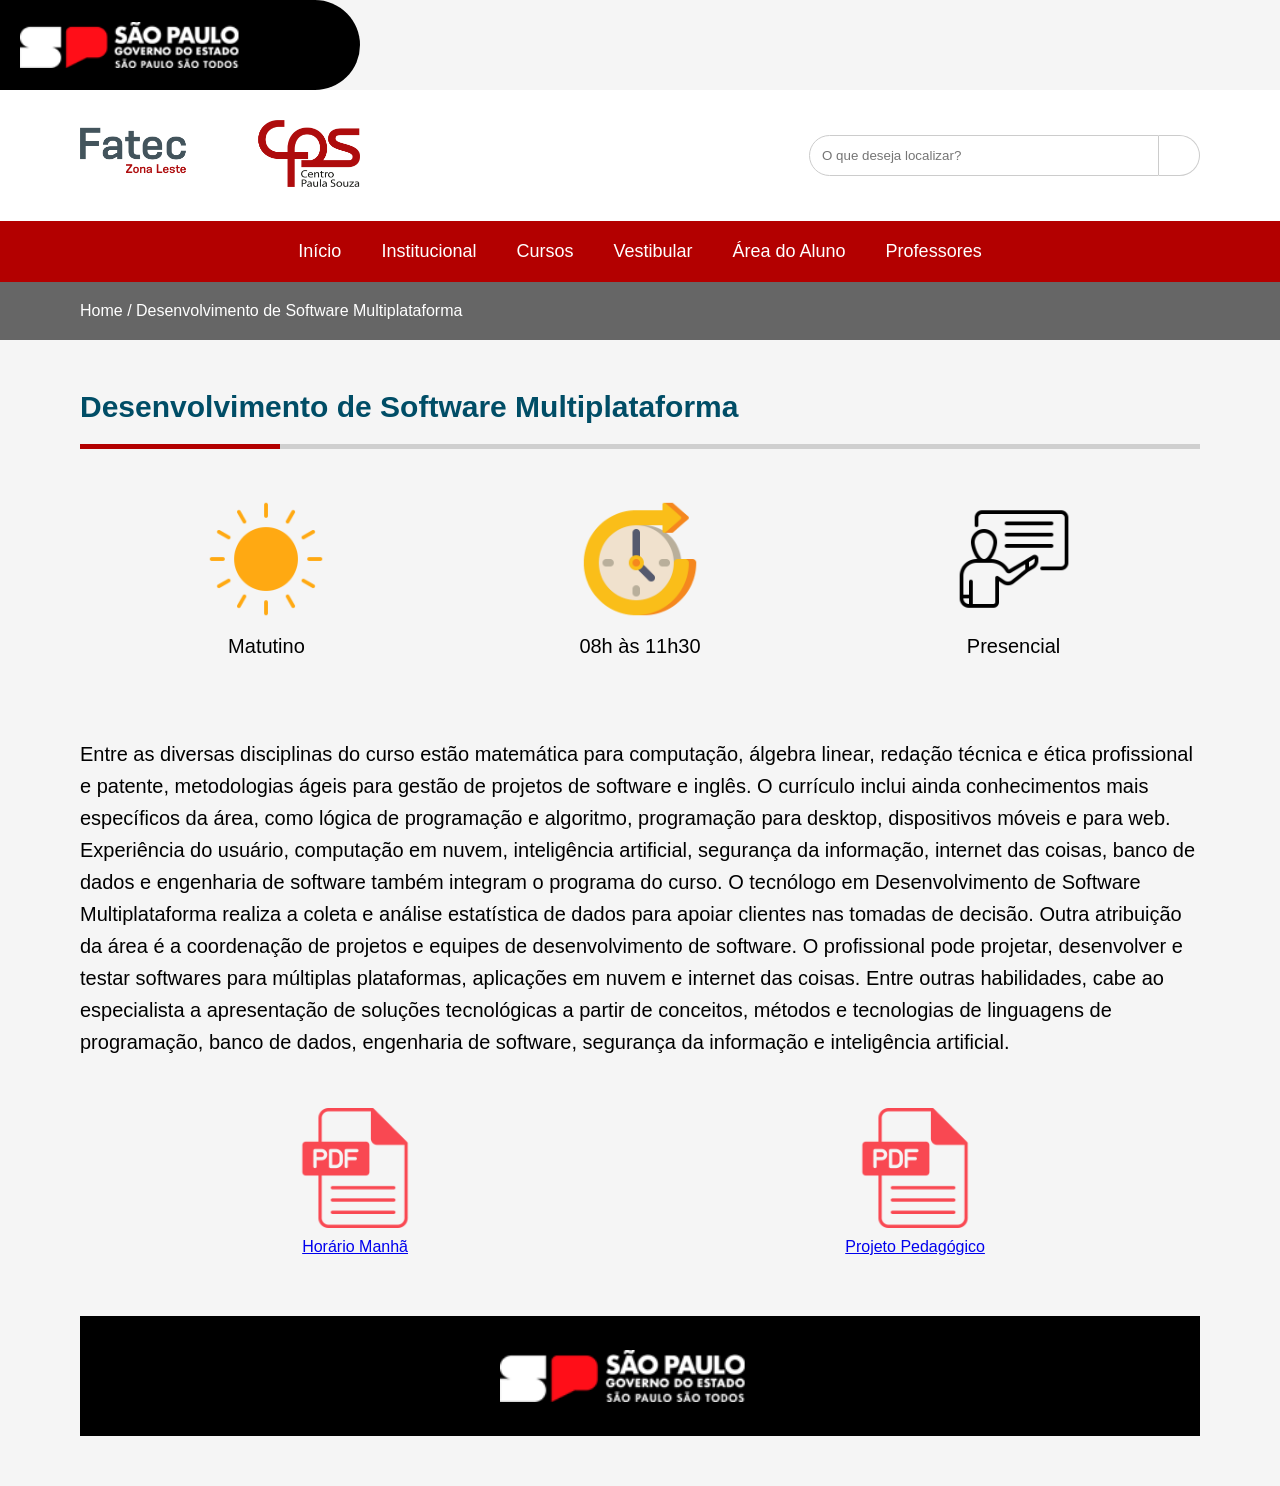
<file: 2/index.html>
<!DOCTYPE html>
<html lang="pt-br">
<head>
  <meta charset="UTF-8">
  <meta name="viewport" content="width=device-width, initial-scale=1.0">
  <title>DSM - Fatec</title>

  <link rel="stylesheet" href="style.css">

</head>

<body>

<div class="topo-governo">
    <img src="logo-governo-do-estado-sp.png" alt="Governo de São Paulo">
</div>

  <header class="topo">
    <div class="logo">
        <img src="logo-fatec_zona_leste.png" alt="Fatec">
    </div>


    <div class="busca">
      <input type="text" placeholder="O que deseja localizar?">
      <button><i class="fa-solid fa-magnifying-glass"></i></button>
    </div>
  </header>

  <nav class="menu">
    <a href="#">Início</a>
    <a href="#">Institucional</a>
    <a href="#">Cursos</a>
    <a href="#">Vestibular</a>
    <a href="#">Área do Aluno</a>
    <a href="#">Professores</a>
  </nav>

  <section class="breadcrumb">
    Home / Desenvolvimento de Software Multiplataforma
  </section>

  <main class="conteudo">

    <h2>Desenvolvimento de Software Multiplataforma</h2>

    <div class="linha">
      <div class="destaque"></div>
    </div>

    <section class="infos">

    <div class="card-info">
        <img src="ensolarado.png" alt="Período matutino">
        <p>Matutino</p>
    </div>

    <div class="card-info">
        <img src="tempo.png" alt="Horário">
        <p>08h às 11h30</p>
    </div>

    <div class="card-info">
        <img src="sala-de-aula.png" alt="Presencial">
        <p>Presencial</p>
    </div>

</section>

    <p class="texto">
      Entre as diversas disciplinas do curso estão matemática para computação, 
      álgebra linear, redação técnica e ética profissional e patente, metodologias 
      ágeis para gestão de projetos de software e inglês. O currículo inclui ainda conhecimentos 
      mais específicos da área, como lógica de programação e algoritmo, programação para desktop, 
      dispositivos móveis e para web. Experiência do usuário, computação em nuvem, inteligência artificial, 
      segurança da informação, internet das coisas, banco de dados e engenharia de software também integram 
      o programa do curso. O tecnólogo em Desenvolvimento de Software Multiplataforma realiza a coleta e análise 
      estatística de dados para apoiar clientes nas tomadas de decisão. Outra atribuição da área é a coordenação 
      de projetos e equipes de desenvolvimento de software. O profissional pode projetar, desenvolver e testar 
      softwares para múltiplas plataformas, aplicações em nuvem e internet das coisas. Entre outras habilidades, 
      cabe ao especialista a apresentação de soluções tecnológicas a partir de conceitos, métodos e tecnologias 
      de linguagens de programação, banco de dados, engenharia de software, segurança da informação e inteligência 
      artificial.
    </p>


<div class="pdf">

        <div class="pdf-item">
            <img src="pdf.png" alt="Horário">
            <a href="horario.html">Horário Manhã</a>
        </div>

        <div class="pdf-item">
            <img src="pdfP.png" alt="Projeto Pedagógico">
            <a href="pp.pdf">Projeto Pedagógico</a>
        </div>

    </div>

    <footer class="rodape">
        <img src="logo-governo-do-estado-sp.png" alt="Governo de São Paulo">
    </footer>

  </main>

</body>
</html>
</file>
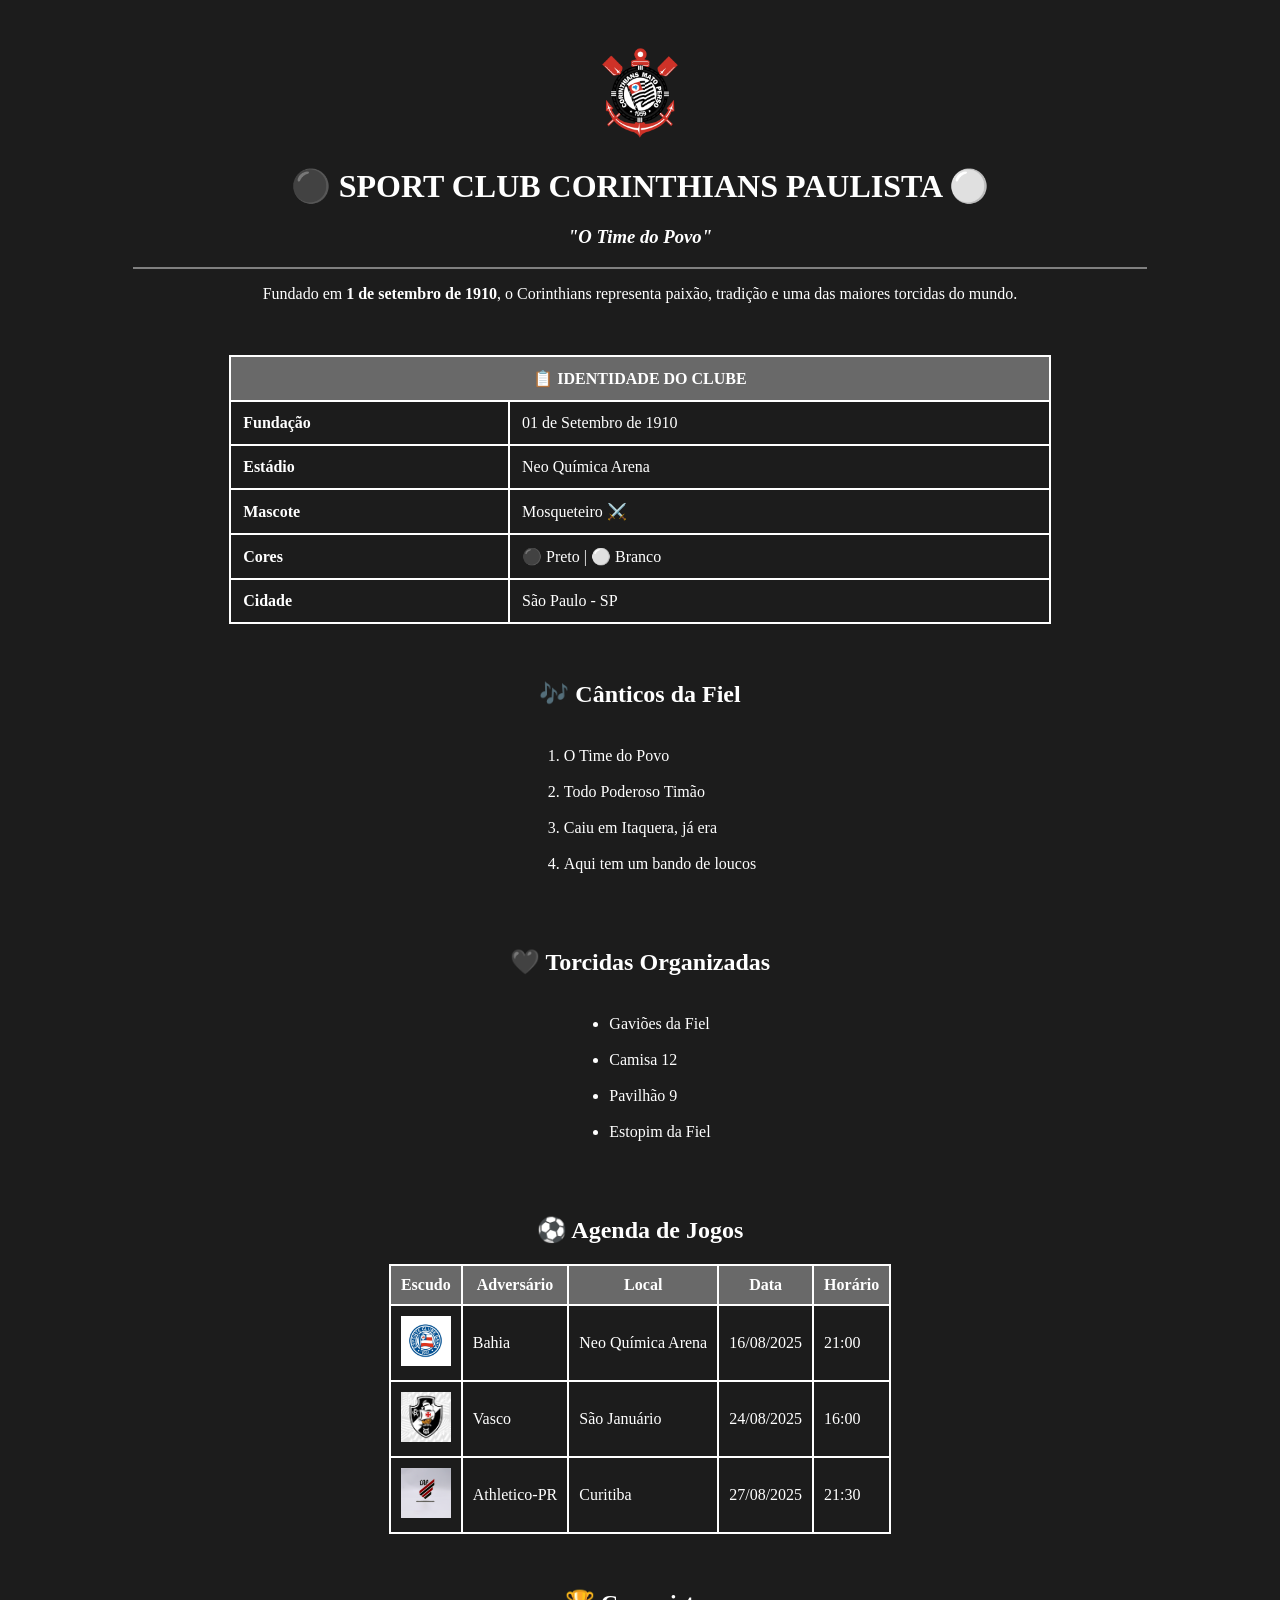
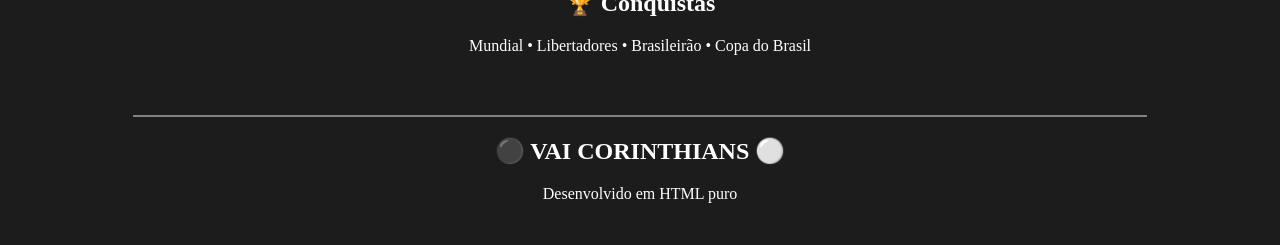
<file: 1/tabela.html>
<!DOCTYPE html>
<html lang="pt-BR">

<head>
    <meta charset="UTF-8">
    <title>Sport Club Corinthians Paulista</title>
</head>

<body bgcolor="#1C1C1C" text="white">

    <font face="Verdana">

        <center>

            <br><br>

            <img src="corinthians.png"
                 width="130"
                 alt="Corinthians">

            <h1>
                ⚫ SPORT CLUB CORINTHIANS PAULISTA ⚪
            </h1>

            <h3>
                <i>"O Time do Povo"</i>
            </h3>

            <hr width="80%" color="gray">

            <p>
                Fundado em <b>1 de setembro de 1910</b>,
                o Corinthians representa paixão, tradição
                e uma das maiores torcidas do mundo.
            </p>

        </center>

        <br><br>


        <center>

            <table border="1"
                   cellspacing="0"
                   cellpadding="12"
                   width="65%"
                   bordercolor="white">

                <tr bgcolor="#696969">
                    <th colspan="2">
                        📋 IDENTIDADE DO CLUBE
                    </th>
                </tr>

                <tr>
                    <td><b>Fundação</b></td>
                    <td>01 de Setembro de 1910</td>
                </tr>

                <tr>
                    <td><b>Estádio</b></td>
                    <td>Neo Química Arena</td>
                </tr>

                <tr>
                    <td><b>Mascote</b></td>
                    <td>Mosqueteiro ⚔️</td>
                </tr>

                <tr>
                    <td><b>Cores</b></td>
                    <td>⚫ Preto | ⚪ Branco</td>
                </tr>

                <tr>
                    <td><b>Cidade</b></td>
                    <td>São Paulo - SP</td>
                </tr>

            </table>

        </center>

        <br><br>


        <center>

            <h2>🎶 Cânticos da Fiel</h2>

            <table>
                <tr>
                    <td>

                        <ol>

                            <li>O Time do Povo</li>
                            <br>

                            <li>Todo Poderoso Timão</li>
                            <br>

                            <li>Caiu em Itaquera, já era</li>
                            <br>

                            <li>Aqui tem um bando de loucos</li>

                        </ol>

                    </td>
                </tr>
            </table>

        </center>

        <br><br>


        <center>

            <h2>🖤 Torcidas Organizadas</h2>

            <table>
                <tr>
                    <td>

                        <ul>

                            <li>Gaviões da Fiel</li>
                            <br>

                            <li>Camisa 12</li>
                            <br>

                            <li>Pavilhão 9</li>
                            <br>

                            <li>Estopim da Fiel</li>

                        </ul>

                    </td>
                </tr>
            </table>

        </center>

        <br><br>


        <center>

            <h2>⚽ Agenda de Jogos</h2>

            <table border="1"
                   cellspacing="0"
                   cellpadding="10"
                   bordercolor="white">

                <tr bgcolor="#696969">

                    <th>Escudo</th>
                    <th>Adversário</th>
                    <th>Local</th>
                    <th>Data</th>
                    <th>Horário</th>

                </tr>

                <tr>

                    <td><img src="bahia.jpeg" width="50"></td>
                    <td>Bahia</td>
                    <td>Neo Química Arena</td>
                    <td>16/08/2025</td>
                    <td>21:00</td>

                </tr>

                <tr>

                    <td><img src="vasco.jpeg" width="50"></td>
                    <td>Vasco</td>
                    <td>São Januário</td>
                    <td>24/08/2025</td>
                    <td>16:00</td>

                </tr>

                <tr>

                    <td><img src="athletico.jpeg" width="50"></td>
                    <td>Athletico-PR</td>
                    <td>Curitiba</td>
                    <td>27/08/2025</td>
                    <td>21:30</td>

                </tr>

            </table>

        </center>

        <br><br>


        <center>

            <h2>🏆 Conquistas</h2>

            <p>

                Mundial • Libertadores • Brasileirão • Copa do Brasil

            </p>

        </center>

        <br><br>


        <center>

            <hr width="80%" color="gray">

            <h2>⚫ VAI CORINTHIANS ⚪</h2>

            <p>

                Desenvolvido em HTML puro

            </p>

            <br>

        </center>

    </font>

</body>

</html>
</file>
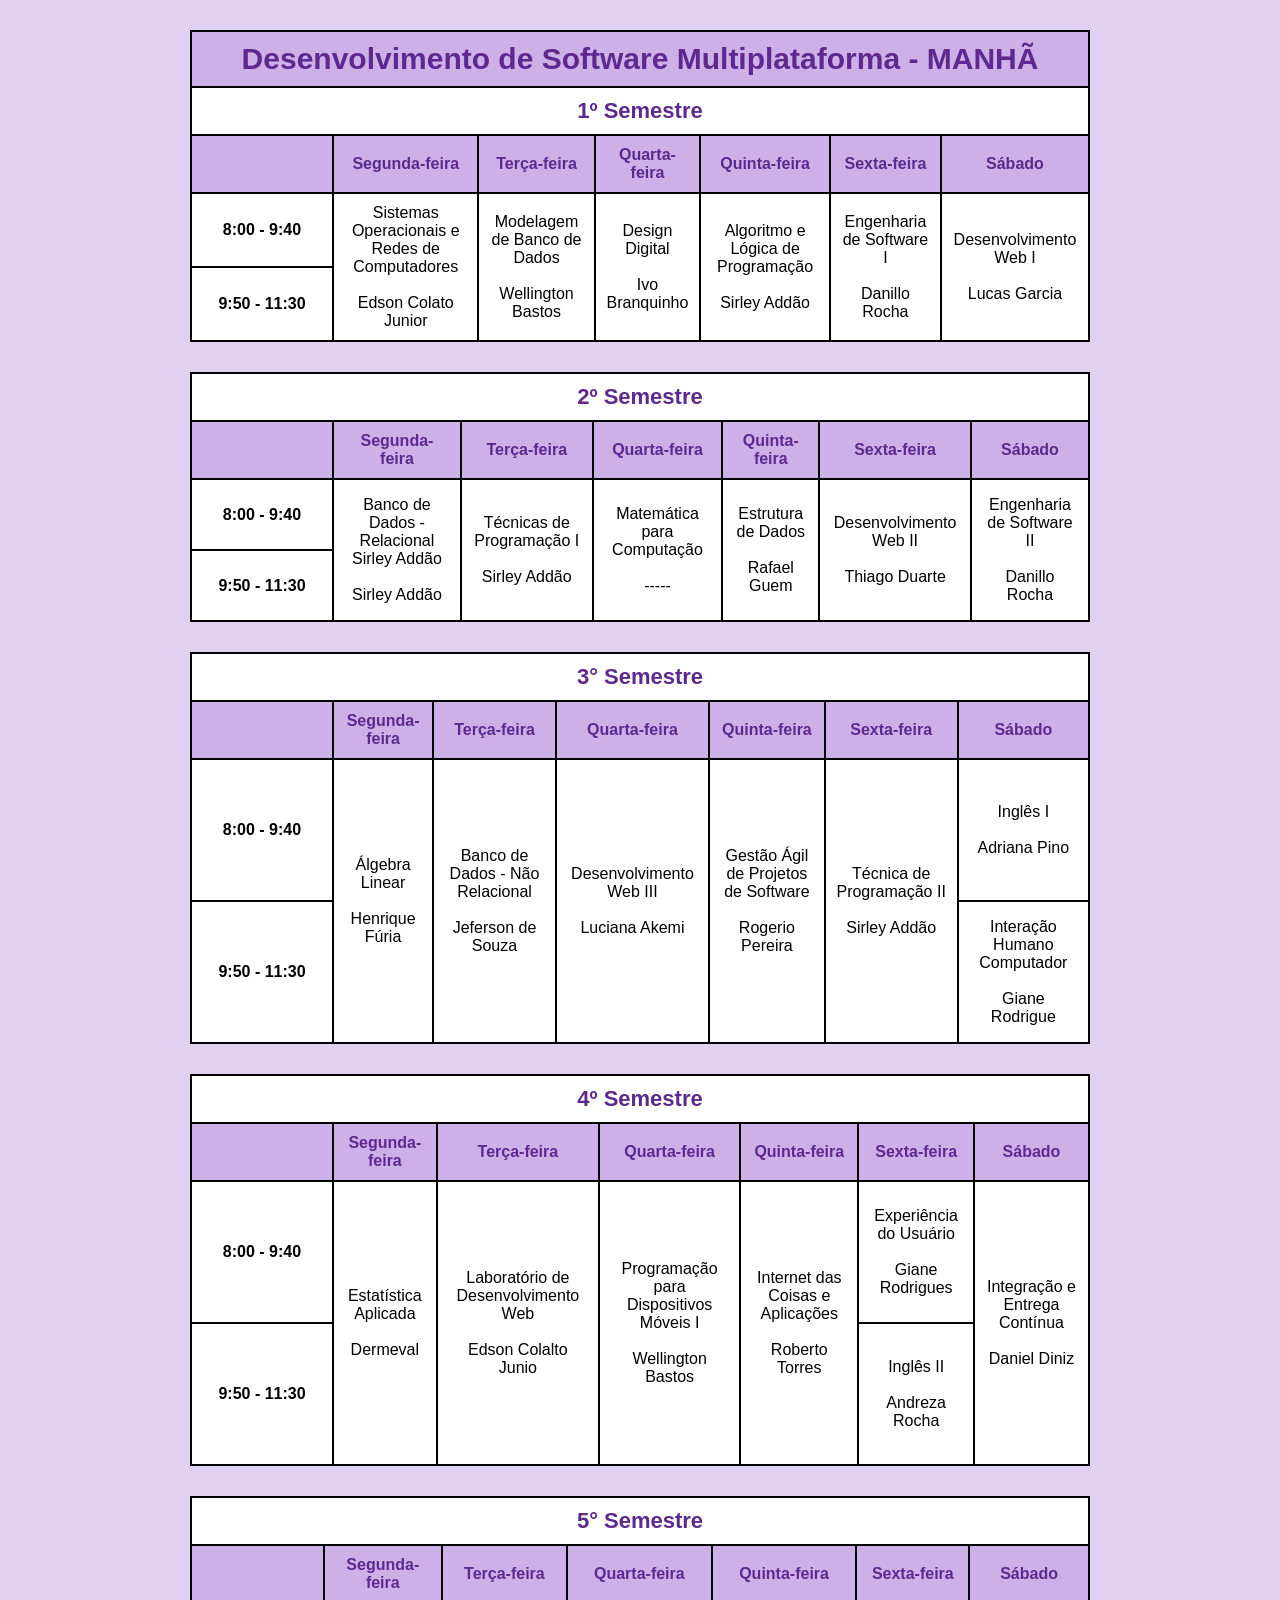
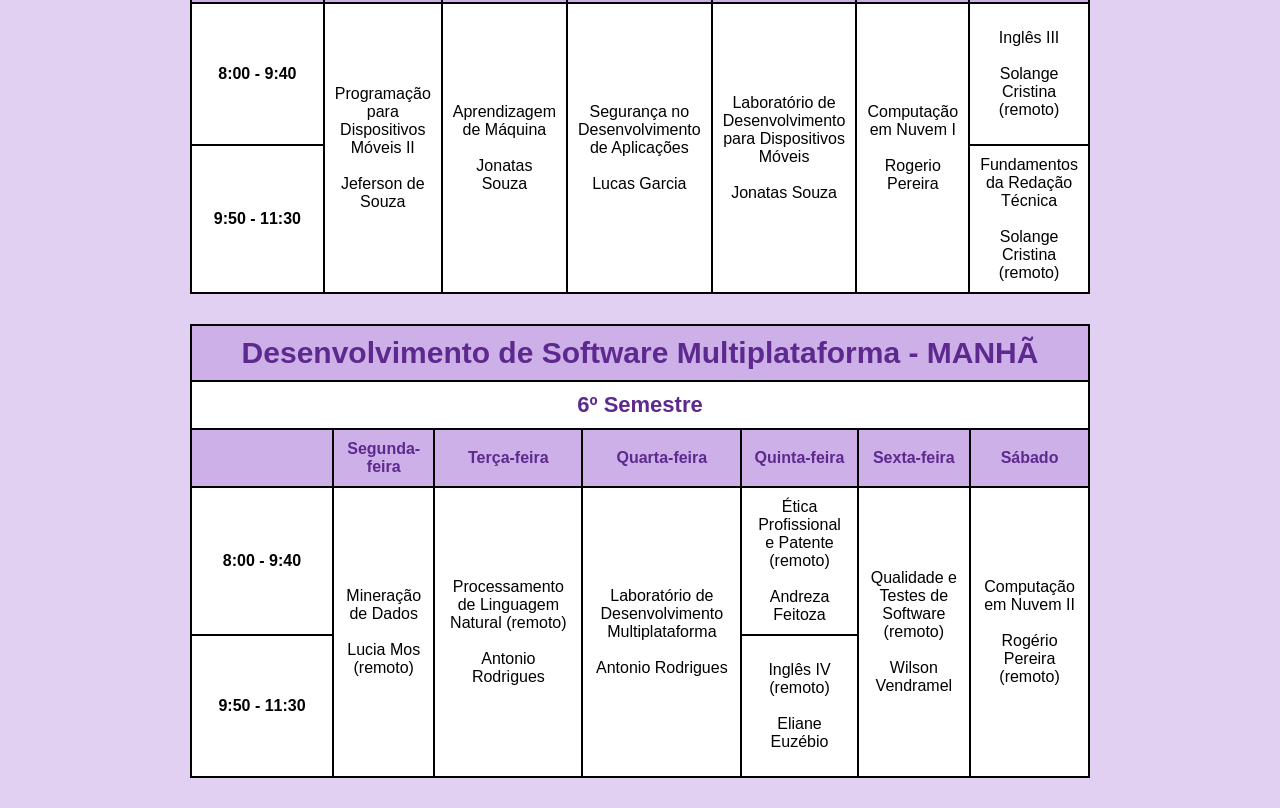
<file: 2/horario.html>
<!DOCTYPE html>
<html lang="pt-BR">
<head>
  <meta charset="UTF-8">
  <title>Grade Horária</title>

<link rel="stylesheet" href="styleHorario.css">

</head>

<body>

  <table>

    <tr>
      <th colspan="7" class="titulo">
        Desenvolvimento de Software Multiplataforma - MANHÃ
      </th>
    </tr>

    <tr>
      <th colspan="7" class="semestre">
        1º Semestre
      </th>
    </tr>

    <tr class="dias">
      <th></th>
      <th>Segunda-feira</th>
      <th>Terça-feira</th>
      <th>Quarta-feira</th>
      <th>Quinta-feira</th>
      <th>Sexta-feira</th>
      <th>Sábado</th>
    </tr>

    <tr>
      <td class="horario">
        8:00 - 9:40
      </td>

      <td rowspan="2" class="materia">
        Sistemas Operacionais e Redes de Computadores<br><br>
        Edson Colato Junior
      </td>

      <td rowspan="2" class="materia">
        Modelagem de Banco de Dados<br><br>
        Wellington Bastos
      </td>

      <td rowspan="2" class="materia">
        Design Digital<br><br>
        Ivo Branquinho
      </td>

      <td rowspan="2" class="materia">
        Algoritmo e Lógica de Programação<br><br>
        Sirley Addão
      </td>

      <td rowspan="2" class="materia">
        Engenharia de Software I<br><br>
        Danillo Rocha
      </td>

      <td rowspan="2" class="materia">
        Desenvolvimento Web I<br><br>
        Lucas Garcia
      </td>
    </tr>
    <!-- rowspan serve pra fazer a disciplina ocupar o espaço equivalente aos dois horários na coluna
     ao lado (anotanto pra lembrar) -->
    <tr>
      <td class="horario">
        9:50 - 11:30
      </td>
    </tr>
</table>

<table>
<tr>
      <th colspan="7" class="semestre">
        2º Semestre
      </th>
    </tr>

    <tr class="dias">
      <th></th>
      <th>Segunda-feira</th>
      <th>Terça-feira</th>
      <th>Quarta-feira</th>
      <th>Quinta-feira</th>
      <th>Sexta-feira</th>
      <th>Sábado</th>
    </tr>
<tr>
      <td class="horario">
        8:00 - 9:40
      </td>

      <td rowspan="2" class="materia">
        Banco de Dados - Relacional Sirley Addão<br><br>
        Sirley Addão
      </td>
        
      <td rowspan="2" class="materia">
       Técnicas de Programação I<br><br>
        Sirley Addão 
      </td>

      <td rowspan="2" class="materia">
        Matemática para Computação <br><br>
        -----
      </td>

      <td rowspan="2" class="materia">
        Estrutura de Dados<br><br>
        Rafael Guem 
      </td>

      <td rowspan="2" class="materia">
        Desenvolvimento Web II<br><br>
        Thiago Duarte 
      </td>


      <td rowspan="2" class="materia">
        Engenharia de Software II<br><br>
        Danillo Rocha
      </td>
    </tr>
<tr>
      <td class="horario">
        9:50 - 11:30
      </td>
    </tr>



  </table>

<table>
<tr>
      <th colspan="7" class="semestre">
        3° Semestre
      </th>
    </tr>

    <tr class="dias">
      <th></th>
      <th>Segunda-feira</th>
      <th>Terça-feira</th>
      <th>Quarta-feira</th>
      <th>Quinta-feira</th>
      <th>Sexta-feira</th>
      <th>Sábado</th>
    </tr>
<tr>
      <td class="horario">
        8:00 - 9:40
      </td>

      
      <td rowspan="2" class="materia">
        Álgebra Linear<br><br>
        Henrique Fúria
      </td>
        
      <td rowspan="2" class="materia">
       Banco de Dados - Não Relacional<br><br>
       Jeferson de Souza 

      </td>

      <td rowspan="2" class="materia">
        Desenvolvimento Web III<br><br>
        Luciana Akemi

      </td>

      <td rowspan="2" class="materia">
        Gestão Ágil de Projetos de Software<br><br>
        Rogerio Pereira

      </td>

      <td rowspan="2" class="materia">
        Técnica de Programação II<br><br>
        Sirley Addão 
      </td>

      <td class="materia">
        Inglês I <br><br>
        Adriana Pino
      </td>

      
    </tr>
    <tr>
      <td class="horario">
        9:50 - 11:30
      </td>
      <td rowspan="1"class="materia">
        Interação Humano Computador<br><br>
        Giane Rodrigue
      </td>
    </tr>



  </table>

  <table>
<tr>
      <th colspan="7" class="semestre">
        4º Semestre
      </th>
    </tr>

    <tr class="dias">
      <th></th>
      <th>Segunda-feira</th>
      <th>Terça-feira</th>
      <th>Quarta-feira</th>
      <th>Quinta-feira</th>
      <th>Sexta-feira</th>
      <th>Sábado</th>
    </tr>
<tr>
      <td class="horario">
        8:00 - 9:40
      </td>

      <td rowspan="2" class="materia">
        Estatística Aplicada<br><br>	
        Dermeval 

      </td>
        
      <td rowspan="2" class="materia">
       Laboratório de Desenvolvimento Web<br><br>
       Edson Colalto Junio
      </td>

      <td rowspan="2" class="materia">
        Programação para Dispositivos Móveis I<br><br>
        Wellington Bastos

      </td>

      <td rowspan="2" class="materia">
        Internet das Coisas e Aplicações<br><br>
        Roberto Torres 
      </td>

      <td class="materia">
        Experiência do Usuário<br><br>
        Giane Rodrigues
      </td>


      <td rowspan="2" class="materia">
        Integração e Entrega Contínua<br><br>
        Daniel Diniz 
      </td>
    </tr>
<tr>
      <td class="horario">
        9:50 - 11:30
      </td>
      <td class="materia">
        Inglês II<br><br>
        Andreza Rocha 
      </td>
    </tr>



  </table>

  <table>
<tr>
      <th colspan="7" class="semestre">
        5° Semestre
      </th>
    </tr>

    <tr class="dias">
      <th></th>
      <th>Segunda-feira</th>
      <th>Terça-feira</th>
      <th>Quarta-feira</th>
      <th>Quinta-feira</th>
      <th>Sexta-feira</th>
      <th>Sábado</th>
    </tr>
<tr>
      <td class="horario">
        8:00 - 9:40
      </td>

      
      <td rowspan="2" class="materia">
        Programação para Dispositivos Móveis II <br><br>
        Jeferson de Souza
      </td>
        
      <td rowspan="2" class="materia">
       Aprendizagem de Máquina <br><br>
       Jonatas Souza 

      </td>

      <td rowspan="2" class="materia">
        Segurança no Desenvolvimento de Aplicações <br><br>
        Lucas Garcia 

      </td>

      <td rowspan="2" class="materia">
        Laboratório de Desenvolvimento para Dispositivos Móveis<br><br>
        Jonatas Souza

      </td>

      <td rowspan="2" class="materia">
        Computação em Nuvem I<br><br>
        Rogerio Pereira
      </td>

      <td class="materia">
        Inglês III <br><br>
        Solange Cristina (remoto)
      </td>

      
    </tr>
    <tr>
      <td class="horario">
        9:50 - 11:30
      </td>
      <td rowspan="1"class="materia">
        Fundamentos da Redação Técnica <br><br>
        Solange Cristina (remoto)
      </td>
    </tr>



  </table>

  <table>

    <tr>
      <th colspan="7" class="titulo">
        Desenvolvimento de Software Multiplataforma - MANHÃ
      </th>
    </tr>

    <tr>
      <th colspan="7" class="semestre">
        6º Semestre
      </th>
    </tr>

    <tr class="dias">
      <th></th>
      <th>Segunda-feira</th>
      <th>Terça-feira</th>
      <th>Quarta-feira</th>
      <th>Quinta-feira</th>
      <th>Sexta-feira</th>
      <th>Sábado</th>
    </tr>

    <tr>
      <td class="horario">
        8:00 - 9:40
      </td>

      <td rowspan="2" class="materia">
        Mineração de Dados<br><br>
        Lucia Mos (remoto)
      </td>

      <td rowspan="2" class="materia">
        Processamento de Linguagem Natural (remoto)<br><br>
        Antonio Rodrigues 
      </td>

      <td rowspan="2" class="materia">
        Laboratório de Desenvolvimento Multiplataforma<br><br>
        Antonio Rodrigues
      </td>

      <td class="materia">
        Ética Profissional e Patente (remoto)<br><br>
        Andreza Feitoza 
      </td>

      <td rowspan="2" class="materia">
        Qualidade e Testes de Software (remoto)<br><br>
        Wilson Vendramel


      </td>

      <td rowspan="2" class="materia">
        Computação em Nuvem II<br><br>
        Rogério Pereira (remoto)
      </td>
    </tr>
    
    <tr>
      <td class="horario">
        9:50 - 11:30
      </td>

       <td class="materia">
        Inglês IV (remoto)<br><br>
        Eliane Euzébio  
    </td>
      
    </tr>
</table>
</body> 
</html>
</file>
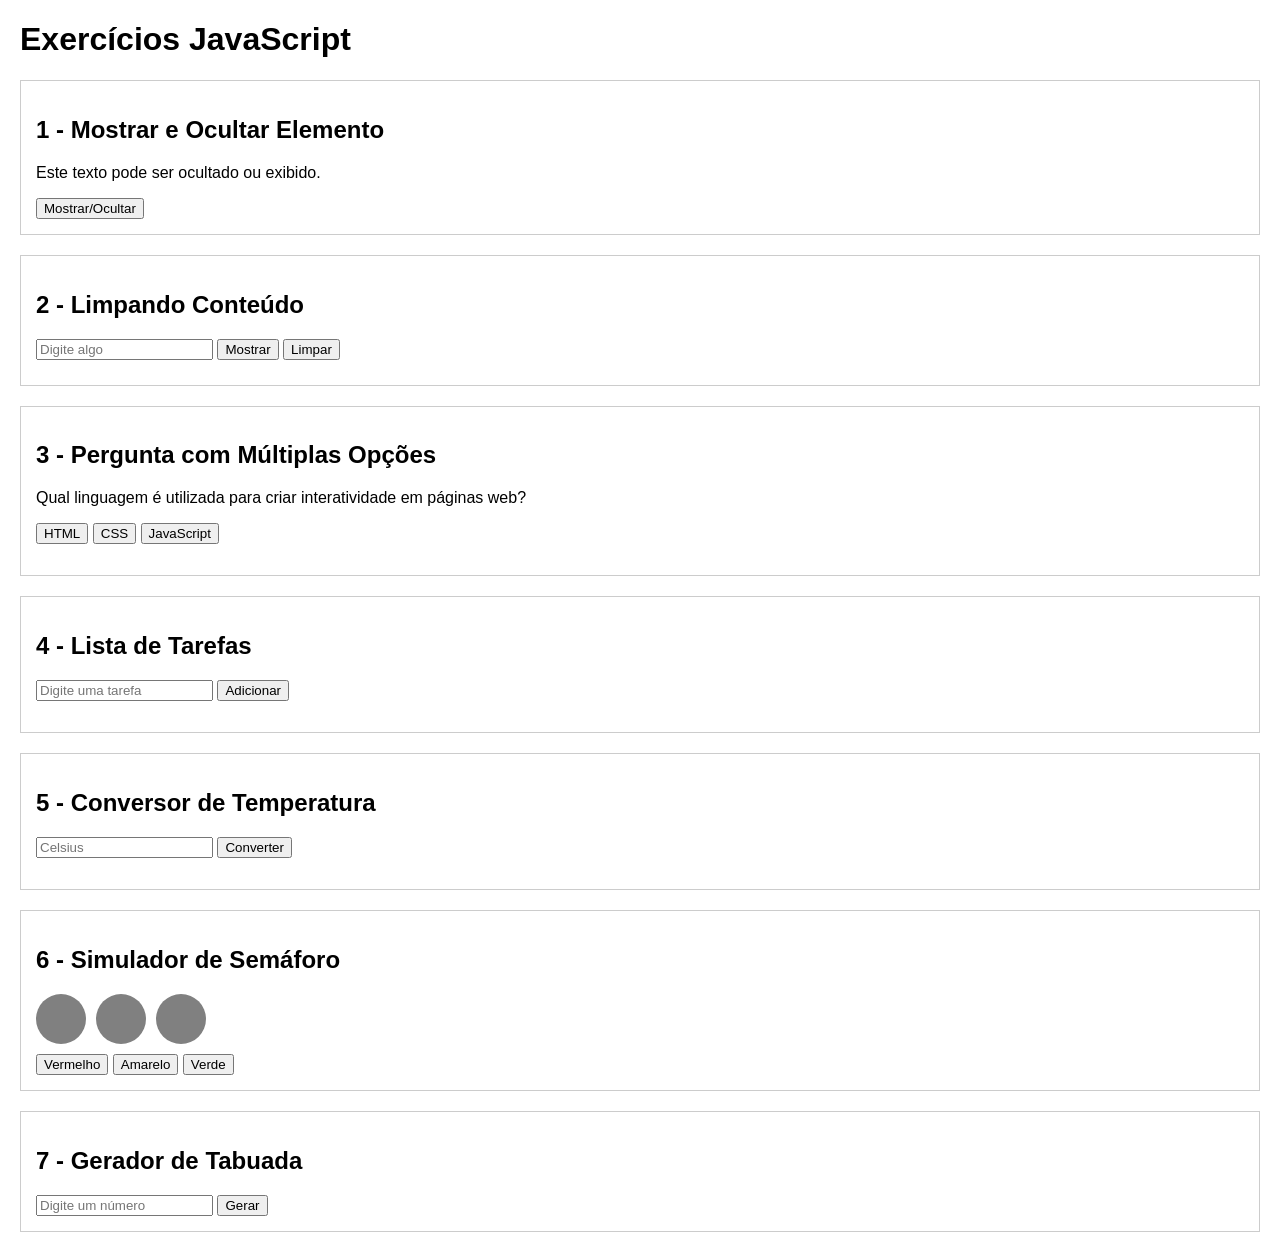
<file: 4/exerciciosjs.html>
<!DOCTYPE html>
<html lang="pt-BR">
<head>
    <meta charset="UTF-8">
    <title>Exercícios JavaScript</title>
    <style>
        body {
            font-family: Arial, sans-serif;
            margin: 20px;
        }

        section {
            border: 1px solid #ccc;
            padding: 15px;
            margin-bottom: 20px;
        }

        .semaforo {
            display: flex;
            gap: 10px;
            margin: 10px 0;
        }

        .luz {
            width: 50px;
            height: 50px;
            border-radius: 50%;
            background-color: gray;
        }
    </style>
</head>
<body>

    <h1>Exercícios JavaScript</h1>

    <!-- Exercício 1 -->
    <section>
        <h2>1 - Mostrar e Ocultar Elemento</h2>
        <p id="textoOculto">Este texto pode ser ocultado ou exibido.</p>
        <button onclick="alternarTexto()">Mostrar/Ocultar</button>
    </section>

    <!-- Exercício 2 -->
    <section>
        <h2>2 - Limpando Conteúdo</h2>
        <input type="text" id="entradaTexto" placeholder="Digite algo">
        <button onclick="mostrarConteudo()">Mostrar</button>
        <button onclick="limparConteudo()">Limpar</button>

        <div id="resultadoTexto" style="margin-top:10px;"></div>
    </section>

    <!-- Exercício 3 -->
    <section>
        <h2>3 - Pergunta com Múltiplas Opções</h2>

        <p>Qual linguagem é utilizada para criar interatividade em páginas web?</p>

        <button onclick="verificarResposta(false)">HTML</button>
        <button onclick="verificarResposta(false)">CSS</button>
        <button onclick="verificarResposta(true)">JavaScript</button>

        <p id="respostaQuiz"></p>
    </section>

    <!-- Exercício 4 -->
    <section>
        <h2>4 - Lista de Tarefas</h2>

        <input type="text" id="novaTarefa" placeholder="Digite uma tarefa">
        <button onclick="adicionarTarefa()">Adicionar</button>

        <ul id="listaTarefas"></ul>
    </section>

    <!-- Exercício 5 -->
    <section>
        <h2>5 - Conversor de Temperatura</h2>

        <input type="number" id="celsius" placeholder="Celsius">
        <button onclick="converterTemperatura()">Converter</button>

        <p id="resultadoTemperatura"></p>
    </section>

    <!-- Exercício 6 -->
    <section>
        <h2>6 - Simulador de Semáforo</h2>

        <div class="semaforo">
            <div id="vermelho" class="luz"></div>
            <div id="amarelo" class="luz"></div>
            <div id="verde" class="luz"></div>
        </div>

        <button onclick="acender('red')">Vermelho</button>
        <button onclick="acender('yellow')">Amarelo</button>
        <button onclick="acender('green')">Verde</button>
    </section>

    <!-- Exercício 7 -->
    <section>
        <h2>7 - Gerador de Tabuada</h2>

        <input type="number" id="numeroTabuada" placeholder="Digite um número">
        <button onclick="gerarTabuada()">Gerar</button>

        <div id="resultadoTabuada"></div>
    </section>

    <script>

        // Exercício 1
        function alternarTexto() {
            const texto = document.getElementById("textoOculto");

            if (texto.style.display === "none") {
                texto.style.display = "block";
            } else {
                texto.style.display = "none";
            }
        }

        // Exercício 2
        function mostrarConteudo() {
            const texto = document.getElementById("entradaTexto").value;
            document.getElementById("resultadoTexto").innerHTML = texto;
        }

        function limparConteudo() {
            document.getElementById("resultadoTexto").innerHTML = "";
        }

        // Exercício 3
        function verificarResposta(correta) {
            const resposta = document.getElementById("respostaQuiz");

            if (correta) {
                resposta.innerHTML = "Resposta correta!";
            } else {
                resposta.innerHTML = "Resposta incorreta!";
            }
        }

        // Exercício 4
        function adicionarTarefa() {
            const tarefa = document.getElementById("novaTarefa").value;

            if (tarefa.trim() !== "") {
                const li = document.createElement("li");
                li.textContent = tarefa;

                document.getElementById("listaTarefas").appendChild(li);

                document.getElementById("novaTarefa").value = "";
            }
        }

        // Exercício 5
        function converterTemperatura() {
            const celsius = Number(document.getElementById("celsius").value);

            const fahrenheit = (celsius * 9/5) + 32;

            document.getElementById("resultadoTemperatura").innerHTML =
                `${celsius}°C = ${fahrenheit.toFixed(2)}°F`;
        }

        // Exercício 6
        function acender(cor) {

            document.getElementById("vermelho").style.backgroundColor = "gray";
        document.getElementById("amarelo").style.backgroundColor = "gray";
        document.getElementById("verde").style.backgroundColor = "gray";

        if (cor === "red") {
        document.getElementById("vermelho").style.backgroundColor = cor;
        }

        if (cor === "yellow") {
        document.getElementById("amarelo").style.backgroundColor = cor;
        }

        if (cor === "green") {
        document.getElementById("verde").style.backgroundColor = cor;
        }
        }

        // Exercício 7
        function gerarTabuada() {

            const numero = Number(document.getElementById("numeroTabuada").value);

            let resultado = "";

            for (let i = 1; i <= 10; i++) {
                resultado += `${numero} x ${i} = ${numero * i}<br>`;
            }

            document.getElementById("resultadoTabuada").innerHTML = resultado;
        }

    </script>

</body>
</html>
</file>
<file: 2/style.css>
*{
    margin: 0;
    padding: 0;
    box-sizing: border-box;
    font-family: Arial, Helvetica, sans-serif;
}

body{
    background-color: #f5f5f5;
}

.topo-governo{
    width: 360px;
    height: 90px;

    background-color: black;

    border-bottom-right-radius: 50px;
    border-top-right-radius:50px;

    display: flex;
    align-items: center;

    padding-left: 20px;
}

.topo-governo img{
    width: 250px;
}

.topo{
    background-color: white;
    display: flex;
    justify-content: space-between;
    align-items: center;
    padding: 30px 80px;
}

.logo img{
    width: 280px;
    object-fit: contain;
}

.busca{
    display: flex;
}

.busca input{
    width: 350px;
    padding: 12px;
    border: 1px solid #ccc;
    border-radius: 25px 0 0 25px;
    outline: none;
}

.busca button{
    padding: 12px 20px;
    border: none;
    background-color: white;
    border: 1px solid #ccc;
    border-left: none;
    border-radius: 0 25px 25px 0;
    cursor: pointer;
    color: red;
}

.menu{
    background-color: #b30000;
    display: flex;
    justify-content: center;
    gap: 40px;
    padding: 20px;
}

.menu a{
    color: white;
    text-decoration: none;
    font-size: 18px;
}

.breadcrumb{
    background-color: #666;
    color: white;
    padding: 20px 80px;
}


.conteudo{
    padding: 50px 80px;
}

.conteudo h2{
    font-size: 30px;
    color: #004d66;
    margin-bottom: 20px;
}


.linha{
    width: 100%;
    height: 5px;
    background-color: #cfcfcf;
    margin-bottom: 50px;
    position: relative;
}

.destaque{
    width: 200px;
    height: 5px;
    background-color: #b30000;
}

.infos{
    display: flex;
    justify-content: space-around;
    align-items: center;
    margin-top: 50px;
    margin-bottom: 80px;
}

.card-info{
    text-align: center;
}

.card-info img{
    width: 120px;
    height: 120px;
    object-fit: contain;
    margin-bottom: 12px;
}

.card-info p{
    font-size: 20px;
    font-family: Roboto, Arial, sans-sreif;
}

.pdf{
    display: flex;
    justify-content: space-around;
    align-items: center;

    margin-top: 50px;
}

.pdf-item{
    display: flex;
    flex-direction: column;
    align-items: center;
}

.pdf-item img{
    width: 120px;
    margin-bottom: 10px;
}

.pdf-item p{
    font-size: 18px;
}

.texto{
    font-size: 20px;
    line-height: 1.6;
}

.rodape{
    width: 100%;

    background-color: black;

    height: 120px;

    display: flex;
    justify-content: center;
    align-items: center;

    margin-top: 60px;
}

.rodape img{
    width: 280px;
    object-fit: contain;
}
</file>
<file: 2/styleHorario.css>
body{
      font-family: Arial, sans-serif;
      background-color: #E1D0F1;
    }
    table{
      width: 900px;
      margin: 30px auto;
      border-collapse: collapse;
      text-align: center;
      background-color: white;
      margin-bottom: 8x;
    }

    th, td{
      border: 2px solid black;
      padding: 10px;
    }

    .titulo{
      background-color: #CDB0E8;
      color: #5D298E;
      font-size: 30px;
      font-weight: bold;
    }

    .semestre{
      background-color: white;
      color: #5D298E;
      font-size: 22px;
      font-weight: bold;
    }

    .dias{
      background-color:#CDB0E8;
      color: #5D298E;
      font-weight: bold;
    }

    .horario{
      width: 120px;
      font-weight: bold;
    }

    .materia{
      height: 120px;
      vertical-align: middle;
    }
</file>
